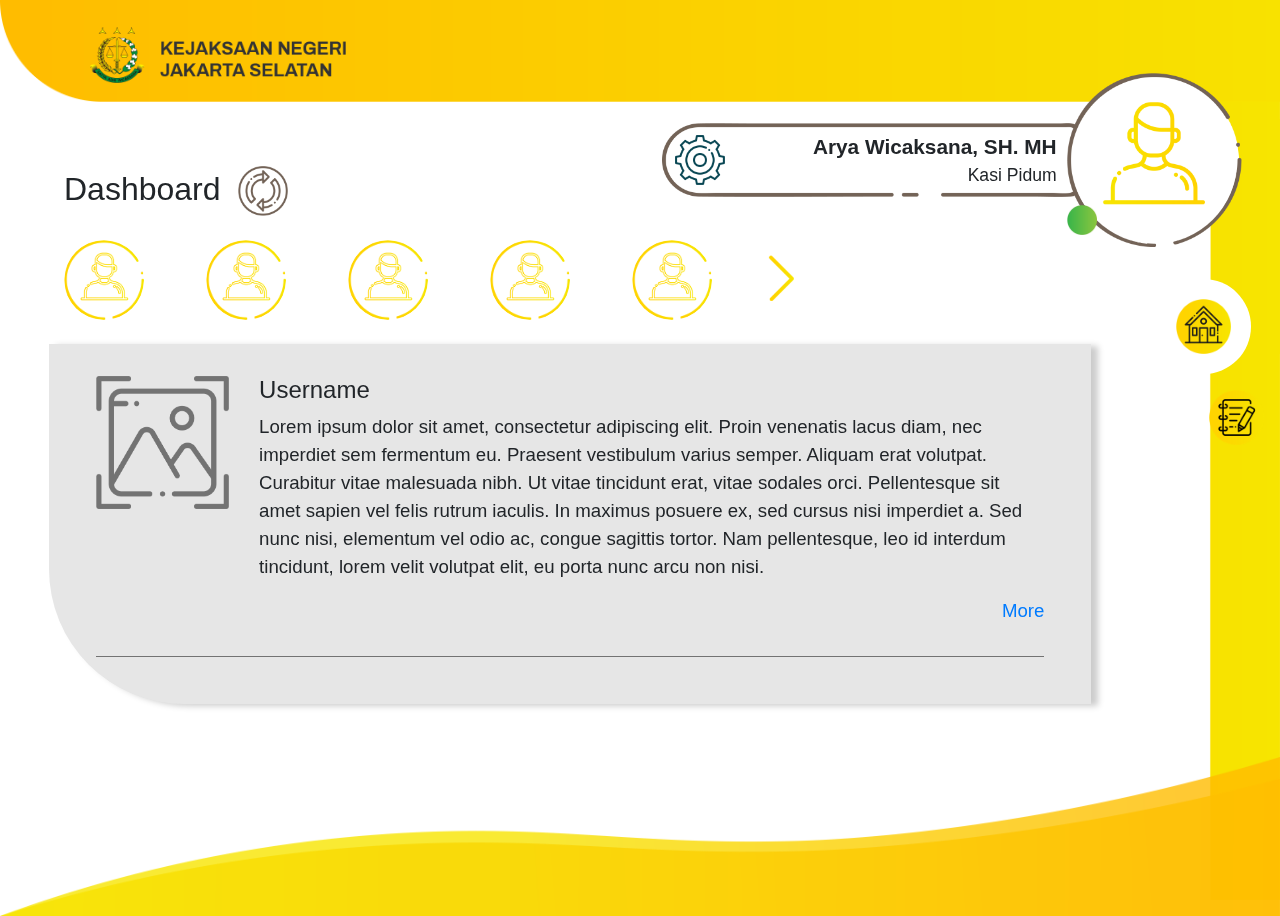
<file: index.html>
<!DOCTYPE html>
<html lang="en">
  <head>
      
    <!-- Required meta tags -->
    <meta charset="UTF-8"/>
    <meta name="viewport" content="width=device-width, initial-scale=1.0, maximum-scale=1.0, user-scalable=0"/>
    <meta name="keywords" content="your, tags"/>
    <meta name="description" content="150 words"/>
    <meta name="subject" content="your website's subject">
    <meta name="copyright" content="company name">
    <meta name="language" content="ES">
    <meta name="robots" content="index,follow" />
    <meta name="author" content="name, email@gmail.com">
    <meta name="url" content="http://www.websiteaddrress.com">
    <meta name="identifier-URL" content="http://www.websiteaddress.com">
    <meta http-equiv="Expires" content="0">
    <meta http-equiv="Pragma" content="no-cache">
    <meta http-equiv="Cache-Control" content="no-cache">
    <meta name="google-analytics" content="your google analytics"/>
    <meta name="theme-color" content="your color"/>

    <!-- OpenGraph meta tags -->
    <meta name="og:title" content="your title"/>
    <meta name="og:type" content="type"/>
    <meta name="og:url" content="url"/>
    <meta name="og:image" content="image url"/>
    <meta name="og:site_name" content="webite name"/>
    <meta name="og:description" content="website description"/>
    
    <!-- Apple meta tags -->
    <meta name="apple-mobile-web-app-capable" content="yes">
    <meta content="yes" name="apple-touch-fullscreen" />
    <meta name="apple-mobile-web-app-status-bar-style" content="black">
    <meta name="format-detection" content="telephone=no">
    <!-- <meta name="viewport" content="width = 320, initial-scale = 2.3, user-scalable = no"> -->

    <!-- Link tags -->
    <link rel='index' title='title website' href='link website' />

    <!-- Select one -->
    <link rel="shortcut icon" type="image/ico" href="/favicon.ico" />
    <link rel="fluid-icon" type="image/png" href="/fluid-icon.png" />
    
    <title>Title</title>
    
    <!-- Import Animate CSS -->
    <link rel="stylesheet" href="./assets/css/animate/animate.css" />
	
	  <!-- Import Hamburgers CSS -->
    <link rel="stylesheet" href="./assets/css/hamburgers/hamburgers.css" />

    <!-- Import Bootstrap CSS -->
    <link rel="stylesheet" href="./assets/css/bootstrap/bootstrap.min.css" />

    <!-- Import Owl Carousel CSS -->
    <link rel="stylesheet" href="./assets/css/owlcarousel/owl.carousel.min.css" />
    <link rel="stylesheet" href="./assets/css/owlcarousel/owl.theme.default.min.css" />
    
    <!-- Import CSS -->
    <link rel="stylesheet" href="./assets/css/style.css"/>

  </head>
  <body>

    <div class="wrapper d-none d-lg-block">
      <img src="/images/bg_menu.png" class="position-fixed" style="right: 0;width: 5.9vw;height: 100vh;z-index: -1" />
      
      <section class="profile-sec">
        <div class="p-s1">
          <div class="p-set">
            <a href=""><img src="./images/ico_gear.png" /></a>
          </div>
          <div class="p-name text-right">
            <div style="font-size: 1.3em;font-weight: 700;">Arya Wicaksana, SH. MH</div>
            <div style="font-size: 1.1em;font-weight: 500;">Kasi Pidum</div>
          </div>
          
        </div>
        <div class="p-s2">
          <div class="p-ava">
            <img class="img-ava" src="./images/default_pp_s.png" />
            <img class="img-on" src="./images/on_img.png" />

          </div>
        </div>
      </section>

      <nav class="nav-sec">
        <ul class="list-unstyled">
          <li class="nav-m"><a href="" class="nav-l active"><img class="nav-img h-auto" src="./images/home_icon.png" /></a></li>
          <li class="nav-m"><a href="" class="nav-l "><img class="nav-img h-auto" src="./images/task_ico.png" /></a></li>
        </ul>
      </nav>


      <!-- Navbar Header -->
      <header style="height: 16.5vh">
        <nav class="header-sec">
          <div class="logo-sec">
            <img src="./images/home2/images/logo_text.png" class="w-100 h-auto"/>
          </div>
        </nav>
      </header>
      <!-- /Navbar Header -->
      
      <!-- Main Content -->
      <main class="main">
        <section class="px-5">
          <section class="px-3 mb-4 mt-3">
            <div style="font-size: 2em;font-weight: 500;">Dashboard &nbsp;<a href=""><img class="" src="./images/ico_ref.png" style="width: 50px;height: auto;" /></a></div>
          </section>
          <section class="px-3 mb-4">
            <div class="" style="width: 700px;">
              <div class="db-carousel owl-carousel owl-theme">
                <div class="item"><a href=""><img class="" src="./images/default_ava.png" style="width: 80px;height: 80px;border-radius: 50%;object-fit: cover;" /></a></div>
                <div class="item"><a href=""><img class="" src="./images/default_ava.png" style="width: 80px;height: 80px;border-radius: 50%;object-fit: cover;" /></a></div>
                <div class="item"><a href=""><img class="" src="./images/default_ava.png" style="width: 80px;height: 80px;border-radius: 50%;object-fit: cover;" /></a></div>
                <div class="item"><a href=""><img class="" src="./images/default_ava.png" style="width: 80px;height: 80px;border-radius: 50%;object-fit: cover;" /></a></div>
                <div class="item"><a href=""><img class="" src="./images/default_ava.png" style="width: 80px;height: 80px;border-radius: 50%;object-fit: cover;" /></a></div>
                <div class="item"><a href=""><img class="" src="./images/default_ava.png" style="width: 80px;height: 80px;border-radius: 50%;object-fit: cover;" /></a></div>
                <div class="item"><a href=""><img class="" src="./images/default_ava.png" style="width: 80px;height: 80px;border-radius: 50%;object-fit: cover;" /></a></div>
                <div class="item"><a href=""><img class="" src="./images/default_ava.png" style="width: 80px;height: 80px;border-radius: 50%;object-fit: cover;" /></a></div>
                <div class="item"><a href=""><img class="" src="./images/default_ava.png" style="width: 80px;height: 80px;border-radius: 50%;object-fit: cover;" /></a></div>
                <div class="item"><a href=""><img class="" src="./images/default_ava.png" style="width: 80px;height: 80px;border-radius: 50%;object-fit: cover;" /></a></div>
                <div class="item"><a href=""><img class="" src="./images/default_ava.png" style="width: 80px;height: 80px;border-radius: 50%;object-fit: cover;" /></a></div>
                <div class="item"><a href=""><img class="" src="./images/default_ava.png" style="width: 80px;height: 80px;border-radius: 50%;object-fit: cover;" /></a></div>
              </div>
            </div>
            
          </section>
          <section class="px-3 mb-4">
            <div class="row">
              <div class="col-12">
                <div class="row" style="background: #e6e6e6;padding: 2rem;min-height: 40vh;border-bottom-left-radius: 135px;box-shadow: 7px 2px 6px 0px #ccc;">
                  <div class="col-3 col-xl-2">
                    <img class="of-cover w-100 h-auto" src="./images/default_img.png" />
                  </div>
                  <div class="col-9 col-xl-10">
                    <h4>Username</h4>
                    <p style="font-size: 14pt;">Lorem ipsum dolor sit amet, consectetur adipiscing elit. Proin venenatis lacus diam, nec imperdiet sem fermentum eu. Praesent vestibulum varius semper. Aliquam erat volutpat. Curabitur vitae malesuada nibh. Ut vitae tincidunt erat, vitae sodales orci. Pellentesque sit amet sapien vel felis rutrum iaculis. In maximus posuere ex, sed cursus nisi imperdiet a. Sed nunc nisi, elementum vel odio ac, congue sagittis tortor. Nam pellentesque, leo id interdum tincidunt, lorem velit volutpat elit, eu porta nunc arcu non nisi.</p>
                    <a href="" class="text-right" style="display: inherit;font-size: 14pt;">More</a>
                  </div>
                  <div class="col-9 col-xl-12">
                    <div class="w-100 mt-3" style="height: 1px; background: rgba(0,0,0,.5);"></div>
                  </div>
                </div>
              </div>
            </div>
          </section>
        </section>
      </main>
      <!-- /Main Content -->
      
      <!-- Footer -->
      <footer class="footer-sec">

      </footer>
      <!-- Footer -->

    </div>

    <div class="wrapper-m d-block d-lg-none">
      <header class="p-3" style="background: linear-gradient(to right, rgb(254,193,0) , rgb(247,228,0));height: 66px;">
        <div class="brand-m">
          <img src="./images/home2/images/logo_text.png" style="width: 140px;height: auto;" />
        </div>
      </header>

      <section class="profile-sec-m">
        <div class="p-s1-m">
          <div class="p-set-m">
            <a href=""><img src="./images/ico_gear.png" /></a>
          </div>
          <div class="p-name-m text-right">
            <div style="font-size: 8pt;font-weight: 700;">Arya Wicaksana, SH. MH</div>
            <div style="font-size: 7pt;font-weight: 500;">Kasi Pidum</div>
          </div>
          
        </div>
        <div class="p-s2-m">
          <div class="p-ava-m">
            <img class="img-ava-m" src="./images/default_pp_s.png" />
            <img class="img-on-m" src="./images/on_img.png" />

          </div>
        </div>
      </section>

      <main class="main-m">
        <section>
          <div style="font-size: 14pt;font-weight: bold;color: rgba(0,0,0,.8)">Dashboard &nbsp;<a href=""><img class="" src="./images/ico_ref.png" style="width: 25px;height: auto;" /></a></div>
        </section>
        <section class="mb-2">
          <div class="w-100 py-3">
            <div class="db-carousel-m owl-carousel owl-theme">
              <div class="item"><a href=""><img class="" src="./images/default_ava.png" style="width: 70px;height: 70px;border-radius: 50%;object-fit: cover;" /></a></div>
              <div class="item"><a href=""><img class="" src="./images/default_ava.png" style="width: 70px;height: 70px;border-radius: 50%;object-fit: cover;" /></a></div>
              <div class="item"><a href=""><img class="" src="./images/default_ava.png" style="width: 70px;height: 70px;border-radius: 50%;object-fit: cover;" /></a></div>
              <div class="item"><a href=""><img class="" src="./images/default_ava.png" style="width: 70px;height: 70px;border-radius: 50%;object-fit: cover;" /></a></div>
              <div class="item"><a href=""><img class="" src="./images/default_ava.png" style="width: 70px;height: 70px;border-radius: 50%;object-fit: cover;" /></a></div>
              <div class="item"><a href=""><img class="" src="./images/default_ava.png" style="width: 70px;height: 70px;border-radius: 50%;object-fit: cover;" /></a></div>
              <div class="item"><a href=""><img class="" src="./images/default_ava.png" style="width: 70px;height: 70px;border-radius: 50%;object-fit: cover;" /></a></div>
              <div class="item"><a href=""><img class="" src="./images/default_ava.png" style="width: 70px;height: 70px;border-radius: 50%;object-fit: cover;" /></a></div>
              <div class="item"><a href=""><img class="" src="./images/default_ava.png" style="width: 70px;height: 70px;border-radius: 50%;object-fit: cover;" /></a></div>
              <div class="item"><a href=""><img class="" src="./images/default_ava.png" style="width: 70px;height: 70px;border-radius: 50%;object-fit: cover;" /></a></div>
              <div class="item"><a href=""><img class="" src="./images/default_ava.png" style="width: 70px;height: 70px;border-radius: 50%;object-fit: cover;" /></a></div>
              <div class="item"><a href=""><img class="" src="./images/default_ava.png" style="width: 70px;height: 70px;border-radius: 50%;object-fit: cover;" /></a></div>
            </div>
          </div>
        </section>
        <section class="w-100">
          <div class="row mb-3">
            <div class="col-12">
              <img class="of-cover w-100 h-auto" src="./images/default_img.png" />
            </div>
          </div>
          <div class="row">
            <div class="col-12">
              <h6>Username</h6>
              <p style="font-size: 11pt;">Lorem ipsum dolor sit amet, consectetur adipiscing elit. Proin venenatis lacus diam, nec imperdiet sem fermentum eu. Praesent vestibulum varius semper. Aliquam erat volutpat. Curabitur vitae malesuada nibh. Ut vitae tincidunt erat, vitae sodales orci. Pellentesque sit amet sapien vel felis rutrum iaculis. In maximus posuere ex, sed cursus nisi imperdiet a. Sed nunc nisi, elementum vel odio ac, congue sagittis tortor. Nam pellentesque, leo id interdum tincidunt, lorem velit volutpat elit, eu porta nunc arcu non nisi.</p>
              <a href="" class="text-right" style="display: inherit;font-size: 11pt;">More</a>
            </div>
          </div>
        </section>
      </main>

      <footer class="p-3 d-flex align-items-center" style="background: linear-gradient(to right, rgb(254,193,0) , rgb(247,228,0));height: 75px;">
        <ul class="list-unstyled mb-0 d-flex align-items-center">
          <li class="nav-m-m float-left active"><a href="" class="nav-l-m"><img class="nav-img-m h-auto" src="./images/home_icon.png" /></a></li>
          <li class="nav-m-m float-left"><a href="" class="nav-l-m "><img class="nav-img-m h-auto" src="./images/task_ico.png" /></a></li>
        </ul>
      </footer>

    </div>
    
    <!-- Import Jquery 3.3.1 -->
    <script type="text/javascript" src="./assets/js/jquery-3.3.1.min.js"></script>

    <!-- Import Bootstrap JS -->
    <script type="text/javascript" src="./assets/js/bootstrap/bootstrap.min.js"></script>

    <!-- Import Owl Carousel JS -->
    <script type="text/javascript" src="./assets/js/owlcarousel/owl.carousel.min.js"></script>

    <!-- Import WOW JS -->
    <script type="text/javascript" src="./assets/js/wow/wow.min.js"></script>

    <!-- Import Javascript -->
    <script type="text/javascript" src="./assets/js/script.js"></script>

    <script>
      $('.db-carousel').owlCarousel({
        loop: true,
        margin: 10,
        nav: true,
        dots: false,
        navText: ["<img src='./images/right_arrow.png' style='display: none;'>","<img src='./images/right_arrow.png'>"],
        responsive:{
          0:{
              items:1
          },
          600:{
              items:3
          },
          1000:{
              items:5
          }
        }
      })

      $('.db-carousel-m').owlCarousel({
        loop: true,
        margin: 10,
        nav: false,
        dots: false,
        items: 4
      })
    </script>
  </body>
</html>
</file>
<file: assets/css/style.css>
/*--- Main Base Color ---*/
/*--- /Main Base Color ---*/
/*--- Mixins ---*/
/*--- Animation ---*/
/*--- /Animation ---*/
/*--- Keyframes ---*/
/*--- /Keyframes ---*/
/*--- Transform ---*/
/*--- /Transform ---*/
/*--- Box Shadows ---*/
/*--- /Box Shadows ---*/
/*--- /Mixin ---*/
/*--- Bg Color ---*/
.black {
  background-color: #000000 !important;
}

.transparent {
  background-color: rgba(0, 0, 0, 0) !important;
}

.white {
  background-color: #FFFFFF !important;
}

/*--- /Bg Color ---*/
/*--- Text Color ---*/
.text-black {
  color: #000000 !important;
}

.text-white {
  color: #FFFFFF !important;
}

/*--- /Text Color ---*/
/*--- Text Weight ---*/
.fw-100 {
  font-weight: 100 !important;
}

.fw-200 {
  font-weight: 200 !important;
}

.fw-300 {
  font-weight: 300 !important;
}

.fw-400 {
  font-weight: 400 !important;
}

.fw-500 {
  font-weight: 500 !important;
}

.fw-600 {
  font-weight: 600 !important;
}

.fw-700 {
  font-weight: 700 !important;
}

.fw-800 {
  font-weight: 800 !important;
}

.fw-900 {
  font-weight: 900 !important;
}

/*--- /Text Weight ---*/
/*--- Button ---*/
.btn-line-rounded {
  border-radius: 50px;
  padding: 0.356rem 0.975rem;
  transition: 0.3s all;
  cursor: pointer;
}
.btn-line-rounded:hover {
  color: #FFFFFF !important;
  border: 2px solid rgba(0, 0, 0, 0);
  text-decoration: none;
  transition: 0.3s all;
}

.btn-white {
  color: #FFFFFF !important;
  border: 2px solid #FFFFFF;
}
.btn-white:hover {
  background-color: #FFFFFF !important;
  color: #000000 !important;
  text-decoration: none;
}

/*--- /Button ---*/
/*--- Image ---*/
.of-cover {
  object-fit: cover !important;
}

.img-circle {
  border-radius: 50%;
}

.img-zoom {
  -webkit-transform: scale(1.5);
  -ms-transform: scale(1.5);
  transform: scale(1.5);
}

.img-rounded-5 {
  border-radius: 5px;
}

.img-rounded-10 {
  border-radius: 10px;
}

/*--- /Image ---*/
/*--- Scroll Horizontal ---*/
.scroll {
  white-space: nowrap;
  overflow-x: auto;
  -webkit-overflow-scrolling: touch;
  -ms-overflow-style: -ms-autohiding-scrollbar;
}

.item-scroll,
.vertical-align-middle {
  display: inline-blockl;
  vertical-align: middle;
}

.scroll::-webkit-scrolbar {
  display: none;
}

/*--- /Scroll Horizontal ---*/
/*--- Header ---*/
.header-sec {
  background-image: url("../../images/bg_header.png");
  background-color: transparent;
  background-size: 100%;
  background-repeat: no-repeat;
  background-position: right top;
  height: 16.5vh;
  width: 100vw;
  padding-top: 3vh;
}
.header-sec .logo-sec {
  width: 20vw;
  margin-left: 7vw;
}

/*--- /Header ---*/
/*--- Footer ---*/
.footer-sec {
  background-image: url("../../images/bg_footer.png");
  background-color: transparent;
  background-size: 100%;
  background-repeat: no-repeat;
  background-position: right bottom;
  height: 25.7vh;
  width: 100vw;
}

.footer-login-sec {
  background-image: url("../../images/login/images/login_bg_2.png");
  background-color: transparent;
  background-size: 100%;
  background-repeat: no-repeat;
  background-position: right bottom;
  height: 31vh;
  width: 100vw;
}

/*--- /Footer ---*/
/*--- Add ---*/
.main {
  min-height: 57.8vh;
  max-height: 57.8vh;
  height: 57.8vh;
  padding-right: 10.9vw;
}

.wrapper {
  overflow-y: hidden;
  overflow-x: hidden;
}

.profile-sec {
  background: transparent;
  width: 600px;
  height: 175px;
  position: absolute;
  right: 2vh;
  top: 8vh;
  display: flex;
  align-items: center;
}
.profile-sec .p-s1 {
  background-image: url(../../images/bg_name_p.png);
  background-color: transparent;
  background-size: 100%;
  background-repeat: no-repeat;
  background-position: right bottom;
  width: 425px;
  height: 75px;
  display: inline-flex;
  align-items: center;
  padding: 0 0.8rem;
}
.profile-sec .p-s1 .p-set {
  width: 50px;
}
.profile-sec .p-s1 .p-set a img {
  width: 50px;
  height: 50px;
}
.profile-sec .p-s1 .p-name {
  width: 375px;
  padding-right: 1.1rem;
}
.profile-sec .p-s2 {
  background-image: url(../../images/bg_pp.png);
  background-color: transparent;
  background-size: 100%;
  background-repeat: no-repeat;
  background-position: right bottom;
  width: 175px;
  height: 175px;
  display: inline-flex;
  align-items: center;
  margin-left: -20px;
}
.profile-sec .p-s2 .p-ava {
  width: 175px;
  height: 175px;
  position: relative;
}
.profile-sec .p-s2 .p-ava .img-ava {
  width: 100%;
  height: auto;
  object-fit: cover;
  border-radius: 50%;
  position: absolute;
  padding: 5px;
  top: 1px;
}
.profile-sec .p-s2 .p-ava .img-on {
  width: 30px;
  height: 30px;
  position: absolute;
  bottom: 12px;
}

.db-carousel .owl-nav {
  position: absolute;
  top: 0;
  right: 0;
  margin-right: -35px;
}
.db-carousel .owl-nav .owl-next img {
  width: 25px;
  height: auto;
}
.db-carousel .owl-nav .owl-next:hover {
  background: transparent;
  outline: none;
}

.list-c {
  background: linear-gradient(to right, #fec100, #f7e400);
  border-radius: 50px;
  padding: 0.8rem 1.2rem;
  display: flex;
  justify-content: space-between;
  align-items: center;
  position: relative;
}
.list-c .list-c-dt {
  font-size: 16pt;
}
.list-c .list-c-nm {
  font-size: 16pt;
}
.list-c .on-ico {
  width: 25px;
  height: auto;
  position: absolute;
  bottom: 0;
  margin-left: -17px;
  margin-bottom: -10px;
}

.list-c-mn {
  background: transparent;
  border: none;
}

.login-sec {
  height: 100vh;
}

.form-g .form-login {
  border-top: none;
  border-left: none;
  border-right: none;
  border-bottom: 1px solid rgba(0, 0, 0, 0.5);
  font-size: 14pt;
  font-weight: normal;
  height: 46px;
  width: 330px;
}
.form-g .form-login:focus {
  outline: none;
  box-shadow: none;
}
.form-g .form-login:focus {
  outline: none;
  box-shadow: none;
}
@media (max-width: 991.98px) {
  .form-g .form-login {
    border-top: none;
    border-left: none;
    border-right: none;
    border-bottom: 1px solid rgba(0, 0, 0, 0.5);
    font-size: 12pt;
    font-weight: bold;
    height: 36px;
    width: 250px;
  }
}

.form-sprint-bg {
  background: linear-gradient(to right, #fec100, #f7e400);
  padding: 2px;
  border-radius: 20px;
}
.form-sprint-bg .form-sprint {
  width: 100%;
  background: #FFFFFF;
  border: none;
  border-radius: 20px;
  padding-left: 1rem;
  padding-right: 1rem;
}
.form-sprint-bg .form-sprint:focus {
  outline: none;
  box-shadow: none;
}
.form-sprint-bg .form-sprint:focus {
  outline: none;
  box-shadow: none;
}

.form-sprint-l {
  border: none;
  border-top-left-radius: 12px;
  border-top-right-radius: 12px;
  border-bottom-right-radius: 12px;
  border-bottom-left-radius: 100px;
  padding: 1rem;
}
.form-sprint-l:focus {
  outline: none;
  box-shadow: none;
}
.form-sprint-l:focus {
  outline: none;
  box-shadow: none;
}

.form-sprint-l-m {
  font-size: 10pt;
  padding: 0.5rem;
  border: none;
  border-top-left-radius: 12px;
  border-top-right-radius: 12px;
  border-bottom-right-radius: 12px;
  border-bottom-left-radius: 100px;
}
.form-sprint-l-m:focus {
  outline: none;
  box-shadow: none;
}
.form-sprint-l-m:focus {
  outline: none;
  box-shadow: none;
}

.modal-content.custom {
  background: #eaeaea;
  border: none;
  border-radius: 20px;
}

.nav-sec {
  position: absolute;
  width: 10.9vw;
  height: 100vh;
  right: 0;
  padding-top: 31vh;
}
.nav-sec ul .nav-m {
  text-align: right;
  margin-bottom: 1rem;
  padding: 0 1rem;
}
.nav-sec ul .nav-m .nav-l {
  display: inline-block;
}
.nav-sec ul .nav-m .nav-l.active {
  margin-right: 3vw;
  padding: 20px;
  background: white;
  border-radius: 50px;
}
.nav-sec ul .nav-m .nav-l img {
  width: 55px;
}

/*--- Mobile ---*/
.profile-sec-m {
  background: transparent;
  width: 225px;
  height: 53px;
  position: absolute;
  right: 2vh;
  top: 6vh;
  display: flex;
  align-items: center;
}
.profile-sec-m .p-s1-m {
  background-image: url(../../images/bg_name_p.png);
  background-color: transparent;
  background-size: 100%;
  background-repeat: no-repeat;
  background-position: right bottom;
  width: 190px;
  height: 35px;
  display: inline-flex;
  align-items: center;
  padding: 0 0.5rem;
}
.profile-sec-m .p-s1-m .p-set-m {
  width: 23px;
}
.profile-sec-m .p-s1-m .p-set-m a img {
  width: 23px;
  height: 23px;
}
.profile-sec-m .p-s1-m .p-name-m {
  width: 375px;
  padding-right: 1.1rem;
}
.profile-sec-m .p-s2-m {
  background-image: url(../../images/bg_pp.png);
  background-color: transparent;
  background-size: 100%;
  background-repeat: no-repeat;
  background-position: right bottom;
  width: 67px;
  height: 67px;
  display: inline-flex;
  align-items: center;
  margin-left: -20px;
}
.profile-sec-m .p-s2-m .p-ava-m {
  width: 67px;
  height: 67px;
  position: relative;
}
.profile-sec-m .p-s2-m .p-ava-m .img-ava-m {
  width: 100%;
  height: auto;
  object-fit: cover;
  border-radius: 50%;
  position: absolute;
  padding: 5px;
  top: 1px;
}
.profile-sec-m .p-s2-m .p-ava-m .img-on-m {
  width: 15px;
  height: 15px;
  position: absolute;
  bottom: -2px;
  left: 6px;
}

.main-m {
  padding-top: 3rem;
  padding-left: 1rem;
  padding-right: 1rem;
  padding-bottom: 3rem;
  min-height: 100vh;
}

.nav-m-m {
  padding: 0 1rem;
}
.nav-m-m .nav-l-m {
  display: inline-block;
}
.nav-m-m img {
  width: 55px;
}
.nav-m-m.active {
  margin-top: -75px;
}
.nav-m-m.active .nav-l-m {
  padding: 10px;
  background: white;
  border-radius: 50px;
}

/*--- /Add ---*/

/*# sourceMappingURL=style.css.map */
</file>
<file: assets/css/hamburgers/hamburgers.css>
/*!
 * Hamburgers
 * @description Tasty CSS-animated hamburgers
 * @author Jonathan Suh @jonsuh
 * @site https://jonsuh.com/hamburgers
 * @link https://github.com/jonsuh/hamburgers
 */
.hamburger {
  padding: 15px 15px;
  display: inline-block;
  cursor: pointer;
  transition-property: opacity, filter;
  transition-duration: 0.15s;
  transition-timing-function: linear;
  font: inherit;
  color: inherit;
  text-transform: none;
  background-color: transparent;
  border: 0;
  margin: 0;
  overflow: visible; }
  .hamburger:hover {
    opacity: 0.7; }
  .hamburger.is-active:hover {
    opacity: 0.7; }
  .hamburger.is-active .hamburger-inner,
  .hamburger.is-active .hamburger-inner::before,
  .hamburger.is-active .hamburger-inner::after {
    background-color: #000; }

.hamburger-box {
  width: 40px;
  height: 24px;
  display: inline-block;
  position: relative; }

.hamburger-inner {
  display: block;
  top: 50%;
  margin-top: -2px; }
  .hamburger-inner, .hamburger-inner::before, .hamburger-inner::after {
    width: 40px;
    height: 4px;
    background-color: #000;
    border-radius: 4px;
    position: absolute;
    transition-property: transform;
    transition-duration: 0.15s;
    transition-timing-function: ease; }
  .hamburger-inner::before, .hamburger-inner::after {
    content: "";
    display: block; }
  .hamburger-inner::before {
    top: -10px; }
  .hamburger-inner::after {
    bottom: -10px; }

/*
   * 3DX
   */
.hamburger--3dx .hamburger-box {
  perspective: 80px; }

.hamburger--3dx .hamburger-inner {
  transition: transform 0.15s cubic-bezier(0.645, 0.045, 0.355, 1), background-color 0s 0.1s cubic-bezier(0.645, 0.045, 0.355, 1); }
  .hamburger--3dx .hamburger-inner::before, .hamburger--3dx .hamburger-inner::after {
    transition: transform 0s 0.1s cubic-bezier(0.645, 0.045, 0.355, 1); }

.hamburger--3dx.is-active .hamburger-inner {
  background-color: transparent !important;
  transform: rotateY(180deg); }
  .hamburger--3dx.is-active .hamburger-inner::before {
    transform: translate3d(0, 10px, 0) rotate(45deg); }
  .hamburger--3dx.is-active .hamburger-inner::after {
    transform: translate3d(0, -10px, 0) rotate(-45deg); }

/*
   * 3DX Reverse
   */
.hamburger--3dx-r .hamburger-box {
  perspective: 80px; }

.hamburger--3dx-r .hamburger-inner {
  transition: transform 0.15s cubic-bezier(0.645, 0.045, 0.355, 1), background-color 0s 0.1s cubic-bezier(0.645, 0.045, 0.355, 1); }
  .hamburger--3dx-r .hamburger-inner::before, .hamburger--3dx-r .hamburger-inner::after {
    transition: transform 0s 0.1s cubic-bezier(0.645, 0.045, 0.355, 1); }

.hamburger--3dx-r.is-active .hamburger-inner {
  background-color: transparent !important;
  transform: rotateY(-180deg); }
  .hamburger--3dx-r.is-active .hamburger-inner::before {
    transform: translate3d(0, 10px, 0) rotate(45deg); }
  .hamburger--3dx-r.is-active .hamburger-inner::after {
    transform: translate3d(0, -10px, 0) rotate(-45deg); }

/*
   * 3DY
   */
.hamburger--3dy .hamburger-box {
  perspective: 80px; }

.hamburger--3dy .hamburger-inner {
  transition: transform 0.15s cubic-bezier(0.645, 0.045, 0.355, 1), background-color 0s 0.1s cubic-bezier(0.645, 0.045, 0.355, 1); }
  .hamburger--3dy .hamburger-inner::before, .hamburger--3dy .hamburger-inner::after {
    transition: transform 0s 0.1s cubic-bezier(0.645, 0.045, 0.355, 1); }

.hamburger--3dy.is-active .hamburger-inner {
  background-color: transparent !important;
  transform: rotateX(-180deg); }
  .hamburger--3dy.is-active .hamburger-inner::before {
    transform: translate3d(0, 10px, 0) rotate(45deg); }
  .hamburger--3dy.is-active .hamburger-inner::after {
    transform: translate3d(0, -10px, 0) rotate(-45deg); }

/*
   * 3DY Reverse
   */
.hamburger--3dy-r .hamburger-box {
  perspective: 80px; }

.hamburger--3dy-r .hamburger-inner {
  transition: transform 0.15s cubic-bezier(0.645, 0.045, 0.355, 1), background-color 0s 0.1s cubic-bezier(0.645, 0.045, 0.355, 1); }
  .hamburger--3dy-r .hamburger-inner::before, .hamburger--3dy-r .hamburger-inner::after {
    transition: transform 0s 0.1s cubic-bezier(0.645, 0.045, 0.355, 1); }

.hamburger--3dy-r.is-active .hamburger-inner {
  background-color: transparent !important;
  transform: rotateX(180deg); }
  .hamburger--3dy-r.is-active .hamburger-inner::before {
    transform: translate3d(0, 10px, 0) rotate(45deg); }
  .hamburger--3dy-r.is-active .hamburger-inner::after {
    transform: translate3d(0, -10px, 0) rotate(-45deg); }

/*
   * 3DXY
   */
.hamburger--3dxy .hamburger-box {
  perspective: 80px; }

.hamburger--3dxy .hamburger-inner {
  transition: transform 0.15s cubic-bezier(0.645, 0.045, 0.355, 1), background-color 0s 0.1s cubic-bezier(0.645, 0.045, 0.355, 1); }
  .hamburger--3dxy .hamburger-inner::before, .hamburger--3dxy .hamburger-inner::after {
    transition: transform 0s 0.1s cubic-bezier(0.645, 0.045, 0.355, 1); }

.hamburger--3dxy.is-active .hamburger-inner {
  background-color: transparent !important;
  transform: rotateX(180deg) rotateY(180deg); }
  .hamburger--3dxy.is-active .hamburger-inner::before {
    transform: translate3d(0, 10px, 0) rotate(45deg); }
  .hamburger--3dxy.is-active .hamburger-inner::after {
    transform: translate3d(0, -10px, 0) rotate(-45deg); }

/*
   * 3DXY Reverse
   */
.hamburger--3dxy-r .hamburger-box {
  perspective: 80px; }

.hamburger--3dxy-r .hamburger-inner {
  transition: transform 0.15s cubic-bezier(0.645, 0.045, 0.355, 1), background-color 0s 0.1s cubic-bezier(0.645, 0.045, 0.355, 1); }
  .hamburger--3dxy-r .hamburger-inner::before, .hamburger--3dxy-r .hamburger-inner::after {
    transition: transform 0s 0.1s cubic-bezier(0.645, 0.045, 0.355, 1); }

.hamburger--3dxy-r.is-active .hamburger-inner {
  background-color: transparent !important;
  transform: rotateX(180deg) rotateY(180deg) rotateZ(-180deg); }
  .hamburger--3dxy-r.is-active .hamburger-inner::before {
    transform: translate3d(0, 10px, 0) rotate(45deg); }
  .hamburger--3dxy-r.is-active .hamburger-inner::after {
    transform: translate3d(0, -10px, 0) rotate(-45deg); }

/*
   * Arrow
   */
.hamburger--arrow.is-active .hamburger-inner::before {
  transform: translate3d(-8px, 0, 0) rotate(-45deg) scale(0.7, 1); }

.hamburger--arrow.is-active .hamburger-inner::after {
  transform: translate3d(-8px, 0, 0) rotate(45deg) scale(0.7, 1); }

/*
   * Arrow Right
   */
.hamburger--arrow-r.is-active .hamburger-inner::before {
  transform: translate3d(8px, 0, 0) rotate(45deg) scale(0.7, 1); }

.hamburger--arrow-r.is-active .hamburger-inner::after {
  transform: translate3d(8px, 0, 0) rotate(-45deg) scale(0.7, 1); }

/*
   * Arrow Alt
   */
.hamburger--arrowalt .hamburger-inner::before {
  transition: top 0.1s 0.1s ease, transform 0.1s cubic-bezier(0.165, 0.84, 0.44, 1); }

.hamburger--arrowalt .hamburger-inner::after {
  transition: bottom 0.1s 0.1s ease, transform 0.1s cubic-bezier(0.165, 0.84, 0.44, 1); }

.hamburger--arrowalt.is-active .hamburger-inner::before {
  top: 0;
  transform: translate3d(-8px, -10px, 0) rotate(-45deg) scale(0.7, 1);
  transition: top 0.1s ease, transform 0.1s 0.1s cubic-bezier(0.895, 0.03, 0.685, 0.22); }

.hamburger--arrowalt.is-active .hamburger-inner::after {
  bottom: 0;
  transform: translate3d(-8px, 10px, 0) rotate(45deg) scale(0.7, 1);
  transition: bottom 0.1s ease, transform 0.1s 0.1s cubic-bezier(0.895, 0.03, 0.685, 0.22); }

/*
   * Arrow Alt Right
   */
.hamburger--arrowalt-r .hamburger-inner::before {
  transition: top 0.1s 0.1s ease, transform 0.1s cubic-bezier(0.165, 0.84, 0.44, 1); }

.hamburger--arrowalt-r .hamburger-inner::after {
  transition: bottom 0.1s 0.1s ease, transform 0.1s cubic-bezier(0.165, 0.84, 0.44, 1); }

.hamburger--arrowalt-r.is-active .hamburger-inner::before {
  top: 0;
  transform: translate3d(8px, -10px, 0) rotate(45deg) scale(0.7, 1);
  transition: top 0.1s ease, transform 0.1s 0.1s cubic-bezier(0.895, 0.03, 0.685, 0.22); }

.hamburger--arrowalt-r.is-active .hamburger-inner::after {
  bottom: 0;
  transform: translate3d(8px, 10px, 0) rotate(-45deg) scale(0.7, 1);
  transition: bottom 0.1s ease, transform 0.1s 0.1s cubic-bezier(0.895, 0.03, 0.685, 0.22); }

/*
   * Arrow Turn
   */
.hamburger--arrowturn.is-active .hamburger-inner {
  transform: rotate(-180deg); }
  .hamburger--arrowturn.is-active .hamburger-inner::before {
    transform: translate3d(8px, 0, 0) rotate(45deg) scale(0.7, 1); }
  .hamburger--arrowturn.is-active .hamburger-inner::after {
    transform: translate3d(8px, 0, 0) rotate(-45deg) scale(0.7, 1); }

/*
   * Arrow Turn Right
   */
.hamburger--arrowturn-r.is-active .hamburger-inner {
  transform: rotate(-180deg); }
  .hamburger--arrowturn-r.is-active .hamburger-inner::before {
    transform: translate3d(-8px, 0, 0) rotate(-45deg) scale(0.7, 1); }
  .hamburger--arrowturn-r.is-active .hamburger-inner::after {
    transform: translate3d(-8px, 0, 0) rotate(45deg) scale(0.7, 1); }

/*
   * Boring
   */
.hamburger--boring .hamburger-inner, .hamburger--boring .hamburger-inner::before, .hamburger--boring .hamburger-inner::after {
  transition-property: none; }

.hamburger--boring.is-active .hamburger-inner {
  transform: rotate(45deg); }
  .hamburger--boring.is-active .hamburger-inner::before {
    top: 0;
    opacity: 0; }
  .hamburger--boring.is-active .hamburger-inner::after {
    bottom: 0;
    transform: rotate(-90deg); }

/*
   * Collapse
   */
.hamburger--collapse .hamburger-inner {
  top: auto;
  bottom: 0;
  transition-duration: 0.13s;
  transition-delay: 0.13s;
  transition-timing-function: cubic-bezier(0.55, 0.055, 0.675, 0.19); }
  .hamburger--collapse .hamburger-inner::after {
    top: -20px;
    transition: top 0.2s 0.2s cubic-bezier(0.33333, 0.66667, 0.66667, 1), opacity 0.1s linear; }
  .hamburger--collapse .hamburger-inner::before {
    transition: top 0.12s 0.2s cubic-bezier(0.33333, 0.66667, 0.66667, 1), transform 0.13s cubic-bezier(0.55, 0.055, 0.675, 0.19); }

.hamburger--collapse.is-active .hamburger-inner {
  transform: translate3d(0, -10px, 0) rotate(-45deg);
  transition-delay: 0.22s;
  transition-timing-function: cubic-bezier(0.215, 0.61, 0.355, 1); }
  .hamburger--collapse.is-active .hamburger-inner::after {
    top: 0;
    opacity: 0;
    transition: top 0.2s cubic-bezier(0.33333, 0, 0.66667, 0.33333), opacity 0.1s 0.22s linear; }
  .hamburger--collapse.is-active .hamburger-inner::before {
    top: 0;
    transform: rotate(-90deg);
    transition: top 0.1s 0.16s cubic-bezier(0.33333, 0, 0.66667, 0.33333), transform 0.13s 0.25s cubic-bezier(0.215, 0.61, 0.355, 1); }

/*
   * Collapse Reverse
   */
.hamburger--collapse-r .hamburger-inner {
  top: auto;
  bottom: 0;
  transition-duration: 0.13s;
  transition-delay: 0.13s;
  transition-timing-function: cubic-bezier(0.55, 0.055, 0.675, 0.19); }
  .hamburger--collapse-r .hamburger-inner::after {
    top: -20px;
    transition: top 0.2s 0.2s cubic-bezier(0.33333, 0.66667, 0.66667, 1), opacity 0.1s linear; }
  .hamburger--collapse-r .hamburger-inner::before {
    transition: top 0.12s 0.2s cubic-bezier(0.33333, 0.66667, 0.66667, 1), transform 0.13s cubic-bezier(0.55, 0.055, 0.675, 0.19); }

.hamburger--collapse-r.is-active .hamburger-inner {
  transform: translate3d(0, -10px, 0) rotate(45deg);
  transition-delay: 0.22s;
  transition-timing-function: cubic-bezier(0.215, 0.61, 0.355, 1); }
  .hamburger--collapse-r.is-active .hamburger-inner::after {
    top: 0;
    opacity: 0;
    transition: top 0.2s cubic-bezier(0.33333, 0, 0.66667, 0.33333), opacity 0.1s 0.22s linear; }
  .hamburger--collapse-r.is-active .hamburger-inner::before {
    top: 0;
    transform: rotate(90deg);
    transition: top 0.1s 0.16s cubic-bezier(0.33333, 0, 0.66667, 0.33333), transform 0.13s 0.25s cubic-bezier(0.215, 0.61, 0.355, 1); }

/*
   * Elastic
   */
.hamburger--elastic .hamburger-inner {
  top: 2px;
  transition-duration: 0.275s;
  transition-timing-function: cubic-bezier(0.68, -0.55, 0.265, 1.55); }
  .hamburger--elastic .hamburger-inner::before {
    top: 10px;
    transition: opacity 0.125s 0.275s ease; }
  .hamburger--elastic .hamburger-inner::after {
    top: 20px;
    transition: transform 0.275s cubic-bezier(0.68, -0.55, 0.265, 1.55); }

.hamburger--elastic.is-active .hamburger-inner {
  transform: translate3d(0, 10px, 0) rotate(135deg);
  transition-delay: 0.075s; }
  .hamburger--elastic.is-active .hamburger-inner::before {
    transition-delay: 0s;
    opacity: 0; }
  .hamburger--elastic.is-active .hamburger-inner::after {
    transform: translate3d(0, -20px, 0) rotate(-270deg);
    transition-delay: 0.075s; }

/*
   * Elastic Reverse
   */
.hamburger--elastic-r .hamburger-inner {
  top: 2px;
  transition-duration: 0.275s;
  transition-timing-function: cubic-bezier(0.68, -0.55, 0.265, 1.55); }
  .hamburger--elastic-r .hamburger-inner::before {
    top: 10px;
    transition: opacity 0.125s 0.275s ease; }
  .hamburger--elastic-r .hamburger-inner::after {
    top: 20px;
    transition: transform 0.275s cubic-bezier(0.68, -0.55, 0.265, 1.55); }

.hamburger--elastic-r.is-active .hamburger-inner {
  transform: translate3d(0, 10px, 0) rotate(-135deg);
  transition-delay: 0.075s; }
  .hamburger--elastic-r.is-active .hamburger-inner::before {
    transition-delay: 0s;
    opacity: 0; }
  .hamburger--elastic-r.is-active .hamburger-inner::after {
    transform: translate3d(0, -20px, 0) rotate(270deg);
    transition-delay: 0.075s; }

/*
   * Emphatic
   */
.hamburger--emphatic {
  overflow: hidden; }
  .hamburger--emphatic .hamburger-inner {
    transition: background-color 0.125s 0.175s ease-in; }
    .hamburger--emphatic .hamburger-inner::before {
      left: 0;
      transition: transform 0.125s cubic-bezier(0.6, 0.04, 0.98, 0.335), top 0.05s 0.125s linear, left 0.125s 0.175s ease-in; }
    .hamburger--emphatic .hamburger-inner::after {
      top: 10px;
      right: 0;
      transition: transform 0.125s cubic-bezier(0.6, 0.04, 0.98, 0.335), top 0.05s 0.125s linear, right 0.125s 0.175s ease-in; }
  .hamburger--emphatic.is-active .hamburger-inner {
    transition-delay: 0s;
    transition-timing-function: ease-out;
    background-color: transparent !important; }
    .hamburger--emphatic.is-active .hamburger-inner::before {
      left: -80px;
      top: -80px;
      transform: translate3d(80px, 80px, 0) rotate(45deg);
      transition: left 0.125s ease-out, top 0.05s 0.125s linear, transform 0.125s 0.175s cubic-bezier(0.075, 0.82, 0.165, 1); }
    .hamburger--emphatic.is-active .hamburger-inner::after {
      right: -80px;
      top: -80px;
      transform: translate3d(-80px, 80px, 0) rotate(-45deg);
      transition: right 0.125s ease-out, top 0.05s 0.125s linear, transform 0.125s 0.175s cubic-bezier(0.075, 0.82, 0.165, 1); }

/*
   * Emphatic Reverse
   */
.hamburger--emphatic-r {
  overflow: hidden; }
  .hamburger--emphatic-r .hamburger-inner {
    transition: background-color 0.125s 0.175s ease-in; }
    .hamburger--emphatic-r .hamburger-inner::before {
      left: 0;
      transition: transform 0.125s cubic-bezier(0.6, 0.04, 0.98, 0.335), top 0.05s 0.125s linear, left 0.125s 0.175s ease-in; }
    .hamburger--emphatic-r .hamburger-inner::after {
      top: 10px;
      right: 0;
      transition: transform 0.125s cubic-bezier(0.6, 0.04, 0.98, 0.335), top 0.05s 0.125s linear, right 0.125s 0.175s ease-in; }
  .hamburger--emphatic-r.is-active .hamburger-inner {
    transition-delay: 0s;
    transition-timing-function: ease-out;
    background-color: transparent !important; }
    .hamburger--emphatic-r.is-active .hamburger-inner::before {
      left: -80px;
      top: 80px;
      transform: translate3d(80px, -80px, 0) rotate(-45deg);
      transition: left 0.125s ease-out, top 0.05s 0.125s linear, transform 0.125s 0.175s cubic-bezier(0.075, 0.82, 0.165, 1); }
    .hamburger--emphatic-r.is-active .hamburger-inner::after {
      right: -80px;
      top: 80px;
      transform: translate3d(-80px, -80px, 0) rotate(45deg);
      transition: right 0.125s ease-out, top 0.05s 0.125s linear, transform 0.125s 0.175s cubic-bezier(0.075, 0.82, 0.165, 1); }

/*
   * Minus
   */
.hamburger--minus .hamburger-inner::before, .hamburger--minus .hamburger-inner::after {
  transition: bottom 0.08s 0s ease-out, top 0.08s 0s ease-out, opacity 0s linear; }

.hamburger--minus.is-active .hamburger-inner::before, .hamburger--minus.is-active .hamburger-inner::after {
  opacity: 0;
  transition: bottom 0.08s ease-out, top 0.08s ease-out, opacity 0s 0.08s linear; }

.hamburger--minus.is-active .hamburger-inner::before {
  top: 0; }

.hamburger--minus.is-active .hamburger-inner::after {
  bottom: 0; }

/*
   * Slider
   */
.hamburger--slider .hamburger-inner {
  top: 2px; }
  .hamburger--slider .hamburger-inner::before {
    top: 10px;
    transition-property: transform, opacity;
    transition-timing-function: ease;
    transition-duration: 0.15s; }
  .hamburger--slider .hamburger-inner::after {
    top: 20px; }

.hamburger--slider.is-active .hamburger-inner {
  transform: translate3d(0, 10px, 0) rotate(45deg); }
  .hamburger--slider.is-active .hamburger-inner::before {
    transform: rotate(-45deg) translate3d(-5.71429px, -6px, 0);
    opacity: 0; }
  .hamburger--slider.is-active .hamburger-inner::after {
    transform: translate3d(0, -20px, 0) rotate(-90deg); }

/*
   * Slider Reverse
   */
.hamburger--slider-r .hamburger-inner {
  top: 2px; }
  .hamburger--slider-r .hamburger-inner::before {
    top: 10px;
    transition-property: transform, opacity;
    transition-timing-function: ease;
    transition-duration: 0.15s; }
  .hamburger--slider-r .hamburger-inner::after {
    top: 20px; }

.hamburger--slider-r.is-active .hamburger-inner {
  transform: translate3d(0, 10px, 0) rotate(-45deg); }
  .hamburger--slider-r.is-active .hamburger-inner::before {
    transform: rotate(45deg) translate3d(5.71429px, -6px, 0);
    opacity: 0; }
  .hamburger--slider-r.is-active .hamburger-inner::after {
    transform: translate3d(0, -20px, 0) rotate(90deg); }

/*
   * Spin
   */
.hamburger--spin .hamburger-inner {
  transition-duration: 0.22s;
  transition-timing-function: cubic-bezier(0.55, 0.055, 0.675, 0.19); }
  .hamburger--spin .hamburger-inner::before {
    transition: top 0.1s 0.25s ease-in, opacity 0.1s ease-in; }
  .hamburger--spin .hamburger-inner::after {
    transition: bottom 0.1s 0.25s ease-in, transform 0.22s cubic-bezier(0.55, 0.055, 0.675, 0.19); }

.hamburger--spin.is-active .hamburger-inner {
  transform: rotate(225deg);
  transition-delay: 0.12s;
  transition-timing-function: cubic-bezier(0.215, 0.61, 0.355, 1); }
  .hamburger--spin.is-active .hamburger-inner::before {
    top: 0;
    opacity: 0;
    transition: top 0.1s ease-out, opacity 0.1s 0.12s ease-out; }
  .hamburger--spin.is-active .hamburger-inner::after {
    bottom: 0;
    transform: rotate(-90deg);
    transition: bottom 0.1s ease-out, transform 0.22s 0.12s cubic-bezier(0.215, 0.61, 0.355, 1); }

/*
   * Spin Reverse
   */
.hamburger--spin-r .hamburger-inner {
  transition-duration: 0.22s;
  transition-timing-function: cubic-bezier(0.55, 0.055, 0.675, 0.19); }
  .hamburger--spin-r .hamburger-inner::before {
    transition: top 0.1s 0.25s ease-in, opacity 0.1s ease-in; }
  .hamburger--spin-r .hamburger-inner::after {
    transition: bottom 0.1s 0.25s ease-in, transform 0.22s cubic-bezier(0.55, 0.055, 0.675, 0.19); }

.hamburger--spin-r.is-active .hamburger-inner {
  transform: rotate(-225deg);
  transition-delay: 0.12s;
  transition-timing-function: cubic-bezier(0.215, 0.61, 0.355, 1); }
  .hamburger--spin-r.is-active .hamburger-inner::before {
    top: 0;
    opacity: 0;
    transition: top 0.1s ease-out, opacity 0.1s 0.12s ease-out; }
  .hamburger--spin-r.is-active .hamburger-inner::after {
    bottom: 0;
    transform: rotate(90deg);
    transition: bottom 0.1s ease-out, transform 0.22s 0.12s cubic-bezier(0.215, 0.61, 0.355, 1); }

/*
   * Spring
   */
.hamburger--spring .hamburger-inner {
  top: 2px;
  transition: background-color 0s 0.13s linear; }
  .hamburger--spring .hamburger-inner::before {
    top: 10px;
    transition: top 0.1s 0.2s cubic-bezier(0.33333, 0.66667, 0.66667, 1), transform 0.13s cubic-bezier(0.55, 0.055, 0.675, 0.19); }
  .hamburger--spring .hamburger-inner::after {
    top: 20px;
    transition: top 0.2s 0.2s cubic-bezier(0.33333, 0.66667, 0.66667, 1), transform 0.13s cubic-bezier(0.55, 0.055, 0.675, 0.19); }

.hamburger--spring.is-active .hamburger-inner {
  transition-delay: 0.22s;
  background-color: transparent !important; }
  .hamburger--spring.is-active .hamburger-inner::before {
    top: 0;
    transition: top 0.1s 0.15s cubic-bezier(0.33333, 0, 0.66667, 0.33333), transform 0.13s 0.22s cubic-bezier(0.215, 0.61, 0.355, 1);
    transform: translate3d(0, 10px, 0) rotate(45deg); }
  .hamburger--spring.is-active .hamburger-inner::after {
    top: 0;
    transition: top 0.2s cubic-bezier(0.33333, 0, 0.66667, 0.33333), transform 0.13s 0.22s cubic-bezier(0.215, 0.61, 0.355, 1);
    transform: translate3d(0, 10px, 0) rotate(-45deg); }

/*
   * Spring Reverse
   */
.hamburger--spring-r .hamburger-inner {
  top: auto;
  bottom: 0;
  transition-duration: 0.13s;
  transition-delay: 0s;
  transition-timing-function: cubic-bezier(0.55, 0.055, 0.675, 0.19); }
  .hamburger--spring-r .hamburger-inner::after {
    top: -20px;
    transition: top 0.2s 0.2s cubic-bezier(0.33333, 0.66667, 0.66667, 1), opacity 0s linear; }
  .hamburger--spring-r .hamburger-inner::before {
    transition: top 0.1s 0.2s cubic-bezier(0.33333, 0.66667, 0.66667, 1), transform 0.13s cubic-bezier(0.55, 0.055, 0.675, 0.19); }

.hamburger--spring-r.is-active .hamburger-inner {
  transform: translate3d(0, -10px, 0) rotate(-45deg);
  transition-delay: 0.22s;
  transition-timing-function: cubic-bezier(0.215, 0.61, 0.355, 1); }
  .hamburger--spring-r.is-active .hamburger-inner::after {
    top: 0;
    opacity: 0;
    transition: top 0.2s cubic-bezier(0.33333, 0, 0.66667, 0.33333), opacity 0s 0.22s linear; }
  .hamburger--spring-r.is-active .hamburger-inner::before {
    top: 0;
    transform: rotate(90deg);
    transition: top 0.1s 0.15s cubic-bezier(0.33333, 0, 0.66667, 0.33333), transform 0.13s 0.22s cubic-bezier(0.215, 0.61, 0.355, 1); }

/*
   * Stand
   */
.hamburger--stand .hamburger-inner {
  transition: transform 0.075s 0.15s cubic-bezier(0.55, 0.055, 0.675, 0.19), background-color 0s 0.075s linear; }
  .hamburger--stand .hamburger-inner::before {
    transition: top 0.075s 0.075s ease-in, transform 0.075s 0s cubic-bezier(0.55, 0.055, 0.675, 0.19); }
  .hamburger--stand .hamburger-inner::after {
    transition: bottom 0.075s 0.075s ease-in, transform 0.075s 0s cubic-bezier(0.55, 0.055, 0.675, 0.19); }

.hamburger--stand.is-active .hamburger-inner {
  transform: rotate(90deg);
  background-color: transparent !important;
  transition: transform 0.075s 0s cubic-bezier(0.215, 0.61, 0.355, 1), background-color 0s 0.15s linear; }
  .hamburger--stand.is-active .hamburger-inner::before {
    top: 0;
    transform: rotate(-45deg);
    transition: top 0.075s 0.1s ease-out, transform 0.075s 0.15s cubic-bezier(0.215, 0.61, 0.355, 1); }
  .hamburger--stand.is-active .hamburger-inner::after {
    bottom: 0;
    transform: rotate(45deg);
    transition: bottom 0.075s 0.1s ease-out, transform 0.075s 0.15s cubic-bezier(0.215, 0.61, 0.355, 1); }

/*
   * Stand Reverse
   */
.hamburger--stand-r .hamburger-inner {
  transition: transform 0.075s 0.15s cubic-bezier(0.55, 0.055, 0.675, 0.19), background-color 0s 0.075s linear; }
  .hamburger--stand-r .hamburger-inner::before {
    transition: top 0.075s 0.075s ease-in, transform 0.075s 0s cubic-bezier(0.55, 0.055, 0.675, 0.19); }
  .hamburger--stand-r .hamburger-inner::after {
    transition: bottom 0.075s 0.075s ease-in, transform 0.075s 0s cubic-bezier(0.55, 0.055, 0.675, 0.19); }

.hamburger--stand-r.is-active .hamburger-inner {
  transform: rotate(-90deg);
  background-color: transparent !important;
  transition: transform 0.075s 0s cubic-bezier(0.215, 0.61, 0.355, 1), background-color 0s 0.15s linear; }
  .hamburger--stand-r.is-active .hamburger-inner::before {
    top: 0;
    transform: rotate(-45deg);
    transition: top 0.075s 0.1s ease-out, transform 0.075s 0.15s cubic-bezier(0.215, 0.61, 0.355, 1); }
  .hamburger--stand-r.is-active .hamburger-inner::after {
    bottom: 0;
    transform: rotate(45deg);
    transition: bottom 0.075s 0.1s ease-out, transform 0.075s 0.15s cubic-bezier(0.215, 0.61, 0.355, 1); }

/*
   * Squeeze
   */
.hamburger--squeeze .hamburger-inner {
  transition-duration: 0.075s;
  transition-timing-function: cubic-bezier(0.55, 0.055, 0.675, 0.19); }
  .hamburger--squeeze .hamburger-inner::before {
    transition: top 0.075s 0.12s ease, opacity 0.075s ease; }
  .hamburger--squeeze .hamburger-inner::after {
    transition: bottom 0.075s 0.12s ease, transform 0.075s cubic-bezier(0.55, 0.055, 0.675, 0.19); }

.hamburger--squeeze.is-active .hamburger-inner {
  transform: rotate(45deg);
  transition-delay: 0.12s;
  transition-timing-function: cubic-bezier(0.215, 0.61, 0.355, 1); }
  .hamburger--squeeze.is-active .hamburger-inner::before {
    top: 0;
    opacity: 0;
    transition: top 0.075s ease, opacity 0.075s 0.12s ease; }
  .hamburger--squeeze.is-active .hamburger-inner::after {
    bottom: 0;
    transform: rotate(-90deg);
    transition: bottom 0.075s ease, transform 0.075s 0.12s cubic-bezier(0.215, 0.61, 0.355, 1); }

/*
   * Vortex
   */
.hamburger--vortex .hamburger-inner {
  transition-duration: 0.2s;
  transition-timing-function: cubic-bezier(0.19, 1, 0.22, 1); }
  .hamburger--vortex .hamburger-inner::before, .hamburger--vortex .hamburger-inner::after {
    transition-duration: 0s;
    transition-delay: 0.1s;
    transition-timing-function: linear; }
  .hamburger--vortex .hamburger-inner::before {
    transition-property: top, opacity; }
  .hamburger--vortex .hamburger-inner::after {
    transition-property: bottom, transform; }

.hamburger--vortex.is-active .hamburger-inner {
  transform: rotate(765deg);
  transition-timing-function: cubic-bezier(0.19, 1, 0.22, 1); }
  .hamburger--vortex.is-active .hamburger-inner::before, .hamburger--vortex.is-active .hamburger-inner::after {
    transition-delay: 0s; }
  .hamburger--vortex.is-active .hamburger-inner::before {
    top: 0;
    opacity: 0; }
  .hamburger--vortex.is-active .hamburger-inner::after {
    bottom: 0;
    transform: rotate(90deg); }

/*
   * Vortex Reverse
   */
.hamburger--vortex-r .hamburger-inner {
  transition-duration: 0.2s;
  transition-timing-function: cubic-bezier(0.19, 1, 0.22, 1); }
  .hamburger--vortex-r .hamburger-inner::before, .hamburger--vortex-r .hamburger-inner::after {
    transition-duration: 0s;
    transition-delay: 0.1s;
    transition-timing-function: linear; }
  .hamburger--vortex-r .hamburger-inner::before {
    transition-property: top, opacity; }
  .hamburger--vortex-r .hamburger-inner::after {
    transition-property: bottom, transform; }

.hamburger--vortex-r.is-active .hamburger-inner {
  transform: rotate(-765deg);
  transition-timing-function: cubic-bezier(0.19, 1, 0.22, 1); }
  .hamburger--vortex-r.is-active .hamburger-inner::before, .hamburger--vortex-r.is-active .hamburger-inner::after {
    transition-delay: 0s; }
  .hamburger--vortex-r.is-active .hamburger-inner::before {
    top: 0;
    opacity: 0; }
  .hamburger--vortex-r.is-active .hamburger-inner::after {
    bottom: 0;
    transform: rotate(-90deg); }
</file>
